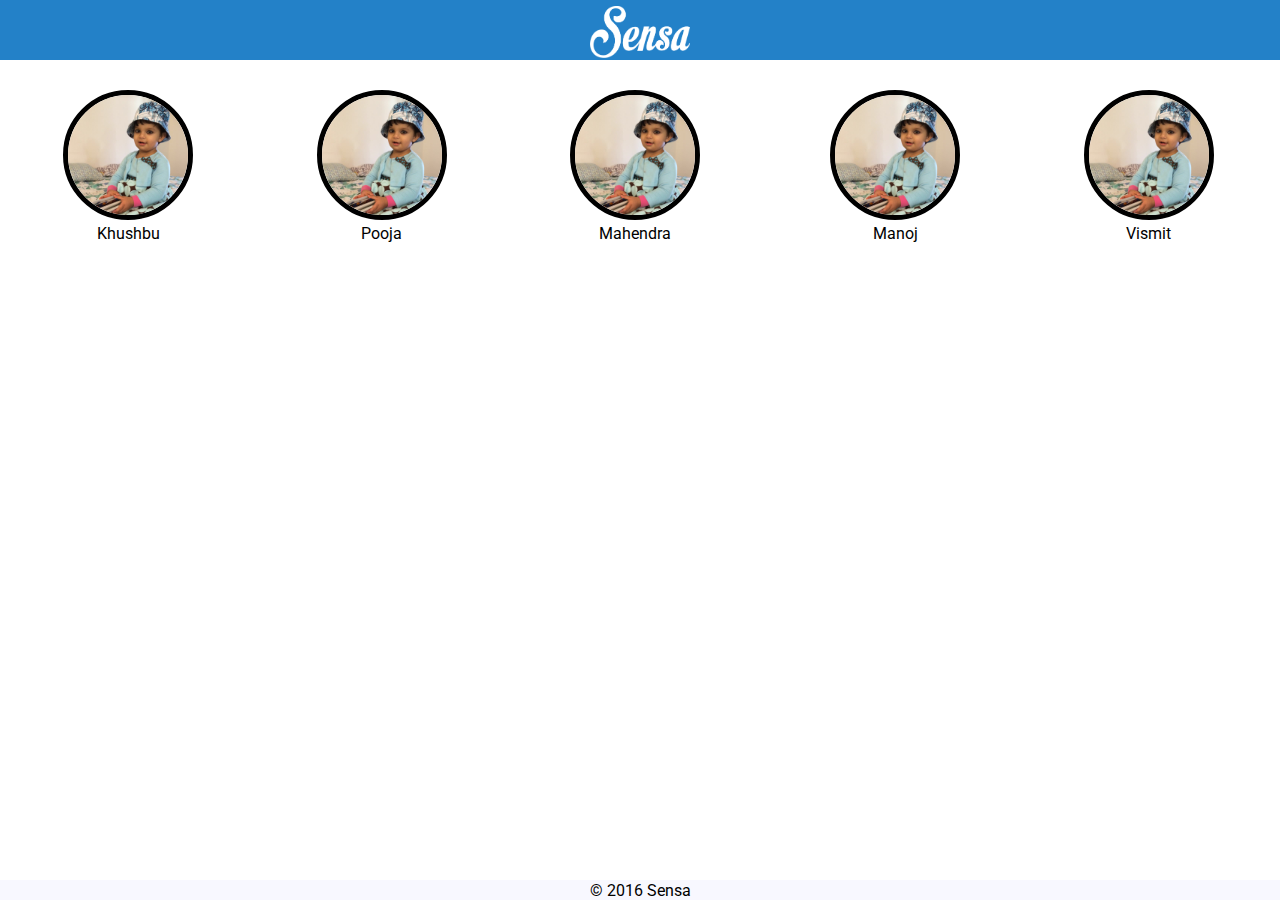
<file: aboutUs.html>
<!DOCTYPE html>
<html>
    <head>
        <title>About Us</title>
        <link rel="stylesheet" type="text/css"  href="css/main.css"/>
        <link rel="stylesheet" type="text/css"  href="css/aboutUs.css"/>
        <script src="jquery-1.12.0.js"></script>
        <script src="js/main.js"></script>
		<script src="js/settings.js"></script>
        <link rel="shortcut icon" type="image/x-icon" href="assets/fevicon.ico">
    </head>
    
    <body>
        <header class="logoCenter">
            <a href="index.html"><img src="assets/logo.png" alt="Logo"></a>            
        </header>
        <div id="prof_submenu" >
            <div id="items">
                <p>
                    <a href="askQ.html">Ask Sensa</a>
                </p>
                <p>
                    <a href="profile.html">Your Profile</a>
                </p>
                <p>
                    <a href="aboutUs.html">About Us</a>
                </p>
                <p>
                    <a href="Settings.html">Settings</a>
                </p>
                <p>
                    <a href="activity_feed.html">Your Activity</a>
                </p>
                <p>
                    <a>Log out</a>
                </p>
            </div>                
        </div>
        <section>
            <div class="" id="Kh">
                <img src="assets/Pic.jpg" alt="Khushbu" width="150">
                <p>Khushbu</p>
                </div>
            <div class="" id="Po">
                <img src="assets/Pic.jpg" alt="Pooja" width="150">
                <p>Pooja</p>
            </div>
            <div class="" id="Mm">
                <img src="assets/Pic.jpg" alt="Mahendra" width="150">
                <p>Mahendra</p>
            </div>
            <div class="" id="Ma">
                <img src="assets/Pic.jpg" alt="Manoj" width="150">
                <p>Manoj</p>
            </div>
            <div class="" id="Vi">
                <img src="assets/Pic.jpg" alt="Vismit" width="150">
                <p>Vismit</p>
            </div>
        </section>
        <footer>
            <div>
                <p>&copy; 2016 Sensa</p>
            </div>     
        </footer>    
    </body>
</html>
</file>
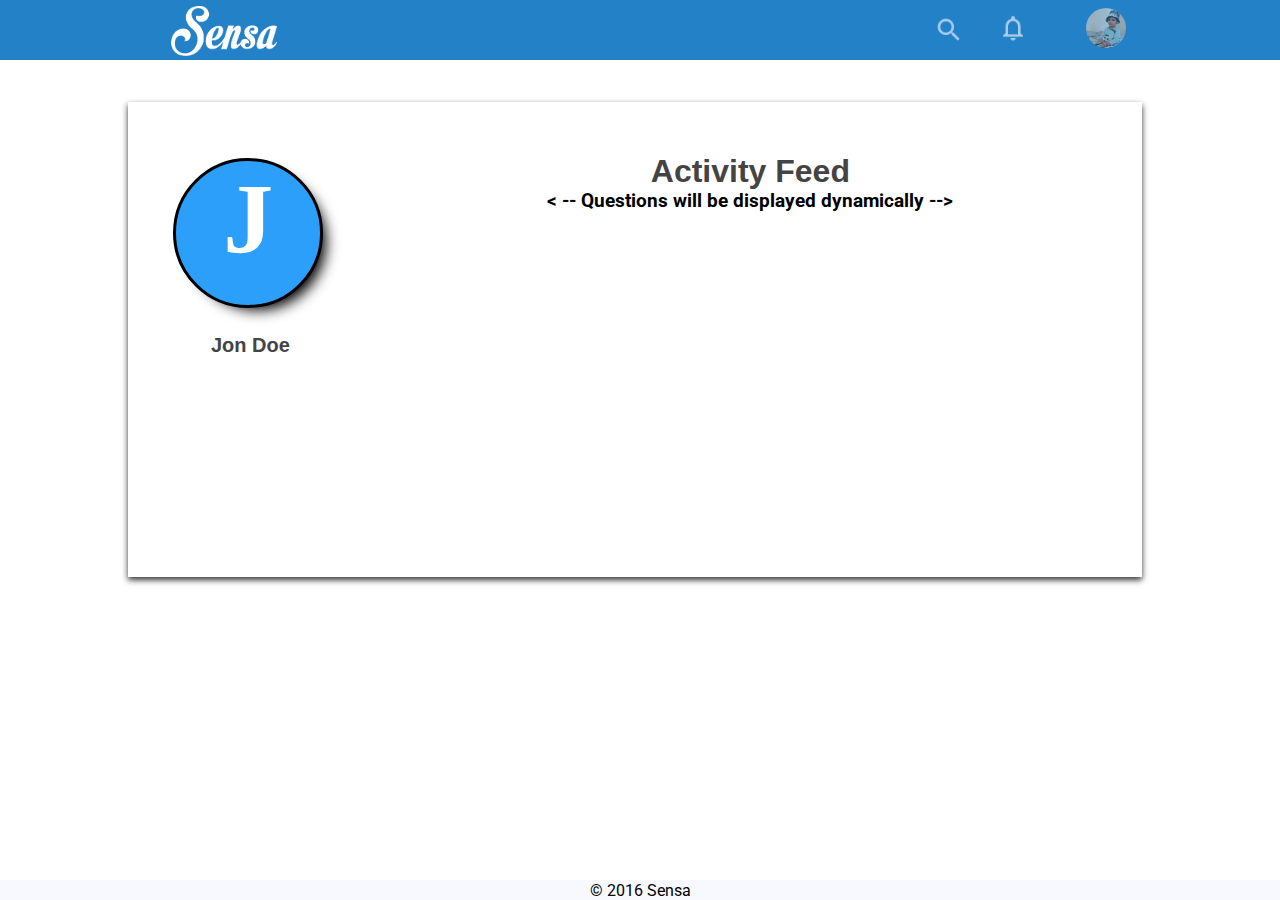
<file: activity_feed.html>
<!DOCTYPE html>
<html>
    <head>
        <title>Activity Feed</title>
        <link rel="stylesheet" type="text/css"  href="css/main.css"/>
        <link rel="stylesheet" type="text/css"  href="css/profile.css"/>
        <script src="jquery-1.12.0.js"></script>
		<script src="js/main.js"></script>
        <link rel="shortcut icon" type="image/x-icon" href="assets/fevicon.ico">
    </head>
    
    
    <body>
        <header class="headerMenu">
          <nav class="navbar">
                <ul>
                  <li id="imageElement" style="width:25%"><a href="index.html"> <img src="assets/logo.png" alt="Logo"/></a></li> 
                  
                    <li id="searchElement">  
                    <div id="wrap">
                        <form action="#" >
                            <input id="search" name="search" type="search" placeholder="Search me!">
                            <button type="submit" id="search_submit"></button>
                        
                        </form>
                    </div>
                    </li>
                 
                <li id="notifElement">
                    <a href="#"><img id="notif" src="assets/notification.png" alt="notification"></a>
                </li>
                    
                <li id="profElement">
                    <img id="prof" src="assets/Pic.jpg" alt="Profile Picture">
                </li>              
             </ul>
           </nav>
            
        </header>
        <div id="lightbox"></div>
        <div id="notif_submenu">
            <div><button type="button">Mark as read</button></div>
            <div id="notifs">
                <p>
                    Notification 1
                </p>
                <p>
                    Notification 2
                </p>
                <p>
                    Notification 3
                </p>
            </div>                
        </div>
        <div id="prof_submenu" >
            <div id="items">
                <p>
                    <a href="askQ.html">Ask Sensa</a>
                </p>
                <p>
                    <a href="profile.html">Your Profile</a>
                </p>
                <p>
                    <a href="aboutUs.html">About Us</a>
                </p>
                <p>
                    <a href="Settings.html">Settings</a>
                </p>
                <p>
                    <a href="activity_feed.html">Your Activity</a>
                </p>
                <p>
                    <a href="logIn.html">Log out</a>
                </p>
            </div>                
        </div>
		<div class="main_information">
		
		<div id="profile_card">
		<div class="activity_display_pic">
					<div class="activity_avatar avatar-a" >
					</div>
					<p id="activity_username">Jon Doe</p>
					</div>
			 <div id="activity_feed">
			 <h1 id="activity_title">Activity Feed</h1>
			 <h3 style="text-align:center;">&lt; -- Questions will be displayed dynamically --&gt;</h3>
			 </div>
        </div> 
        </div>
        <footer>
            <div>
                <p>&copy; 2016 Sensa</p>
            </div>     
        </footer>     

<script type="text/javascript">

	$(document).ready(function(){
$("#tab2").click(function(){
    $(".form").hide();
    $(".form_interest").show();
});


$("#tab1").click(function(){
    $(".form").show();
    $(".form_interest").hide();
});

$("#edit_button").click(function(){
        $('input:text').removeAttr("readonly");
       	$("#email").removeAttr("readonly");
       	$("#phone").removeAttr("readonly");
        $("#submit_button").show();
        $("#edit_button").hide();
    });
$("#interest_edit_button").click(function(){
       
        $('input:checkbox').removeAttr("disabled");
        $("#interest_edit_button").hide();
        $("#interest_submit_button").show();
    });
});


</script>


    </body>
</html>
</file>
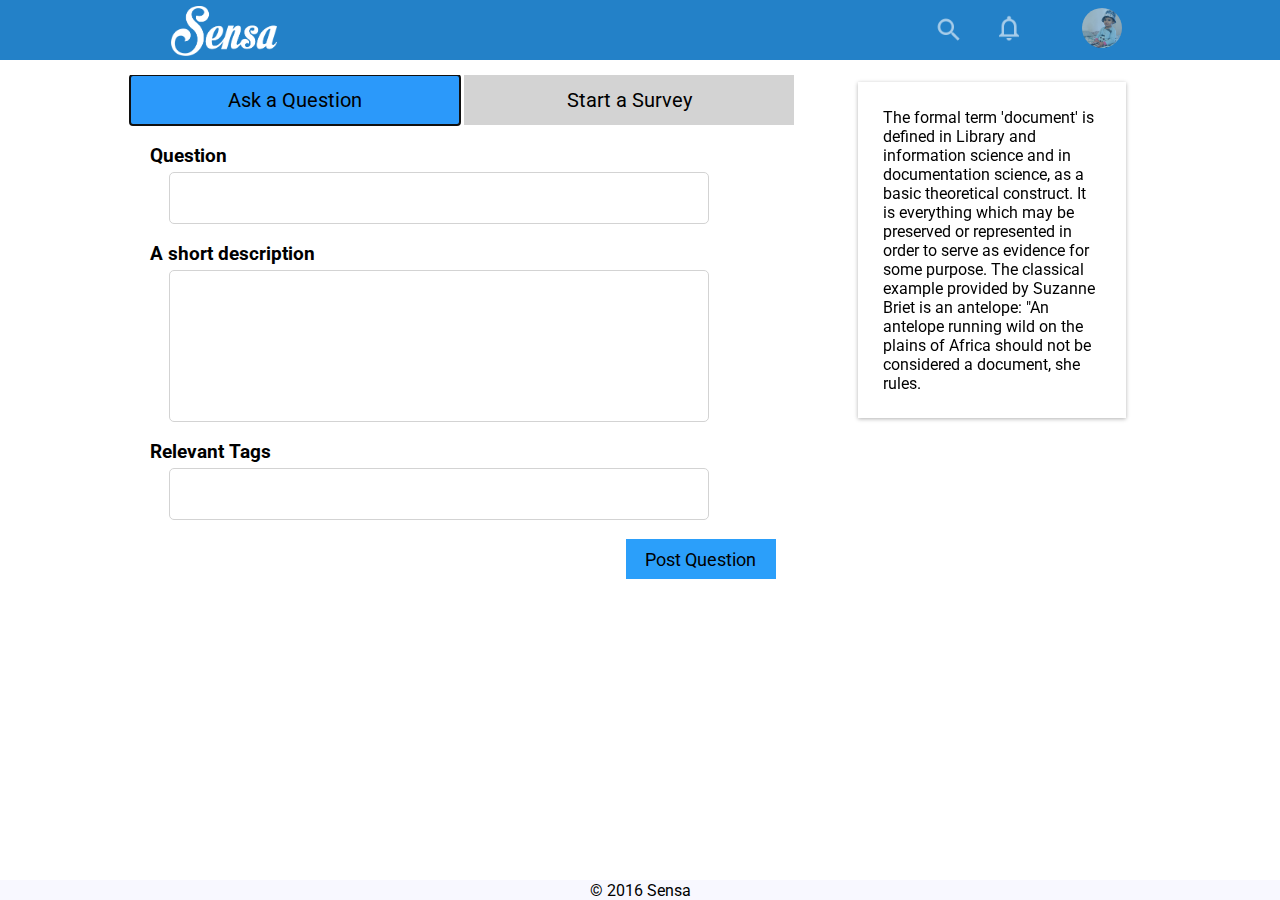
<file: askQ.html>
<!DOCTYPE html>
<html>
    <head>
        <title>Ask Question or Survey</title>
        <link rel="stylesheet" type="text/css"  href="css/main.css"/>
        <link rel="stylesheet" type="text/css"  href="css/askQ.css"/>
        <script src="jquery-1.12.0.js"></script>
        <script src="js/main.js"></script>
		<script src="js/askQ.js"></script>
        <link rel="shortcut icon" type="image/x-icon" href="assets/fevicon.ico">
        
    </head>
    
    <body>
        <header class="headerMenu">
          <nav class="navbar">
                <ul>
                  <li id="imageElement"><a href="index.html"> <img src="assets/logo.png" alt="Logo"/></a></li> 
                  
                    <li id="searchElement">  
                    <div id="wrap">
                        <form action="#" >
                            <input id="search" name="search" type="search" placeholder="Search me!">
                            <button type="submit" id="search_submit"></button>
                        
                        </form>
                    </div>
                 
                <li id="notifElement">
                    <a href="#"><img id="notif" src="assets/notification.png" alt="notification"></a>
                </li>
                    
                <li id="profElement">
                    <img id="prof" src="assets/Pic.jpg" alt="Profile Picture">
                </li>              
             </ul>
           </nav>
            
        </header>
        <div id="lightbox"></div>
        <div id="notif_submenu">
            <div><button type="button">Mark as read</button></div>
            <div id="notifs">
                <p>
                    Notification 1
                </p>
                <p>
                    Notification 2
                </p>
                <p>
                    Notification 3
                </p>
            </div>                
        </div>
        <div id="prof_submenu" >
            <div id="items">
                <p>
                    <a href="askQ.html">Ask Sensa</a>
                </p>
                <p>
                    <a href="profile.html">Your Profile</a>
                </p>
                <p>
                    <a href="aboutUs.html">About Us</a>
                </p>
                <p>
                    <a href="Settings.html">Settings</a>
                </p>
                <p>
                    <a href="activity_feed.html">Your Activity</a>
                </p>
                <p>
                    <a href="logIn.html">Log out</a>
                </p>
            </div>                
        </div>
        <section class="main_content">
        <div id="cards">
            <div id="options">
                <button type="button" name="question" value="question" autofocus>Ask a Question</button>
                <button type="button" name="survey" value="survey">Start a Survey</button>
            </div>
            <div id="question">
                <form>
                    <h3>Question</h3>
                    <div class="divBox" contenteditable="true">
                    </div>
                    <br>
                    <h3>A short description</h3>
                    <div id="titleDesc" class="divBox" contenteditable="true">
                    </div>
                    <br>
                    <h3>Relevant Tags</h3>
                    <div class="divBox" contenteditable="true">
                    </div>
                    <br>
                    <input type="submit" name="subQ" value="Post Question">
                </form>
            </div>
            <div id="survey">
                <br>
                <form>
                    <h3>What would you like to survey about?</h3>
                    <div class="divBox" contenteditable="true">
                    </div>
                    <br>
                    <h3>Relevant tags</h3>
                    <div class="divBox" contenteditable="true">
                    </div>
                    <br>
                    <h3 style="margin-left: 30%;">Set Time Frame</h3>
                    <br>
                    <div class="divBox" style="border:none; text-align: center">
                        <input type="text" name="time" >
                        <select>
                            <option value="days">Day(s) </option>
                            <option value="month">Month(s)</option>
                            <option value="indef">Timeless</option>
                        </select>
                    </div>
                    <br>
                    <input type="submit" name="subS" value="Take a Survey!">
                </form>
            </div>
        </div>    
            <aside>
				<p>The formal term 'document' is defined in Library and information science and in documentation science, as a basic theoretical construct. It is everything which may be preserved or represented in order to serve as evidence for some purpose. The classical example provided by Suzanne Briet is an antelope: "An antelope running wild on the plains of Africa should not be considered a document, she rules.
				</p>
			</aside>
        </section>
        <footer>
            <div>
                <p>&copy; 2016 Sensa</p>
            </div>     
        </footer>    
    </body>
</html>
</file>
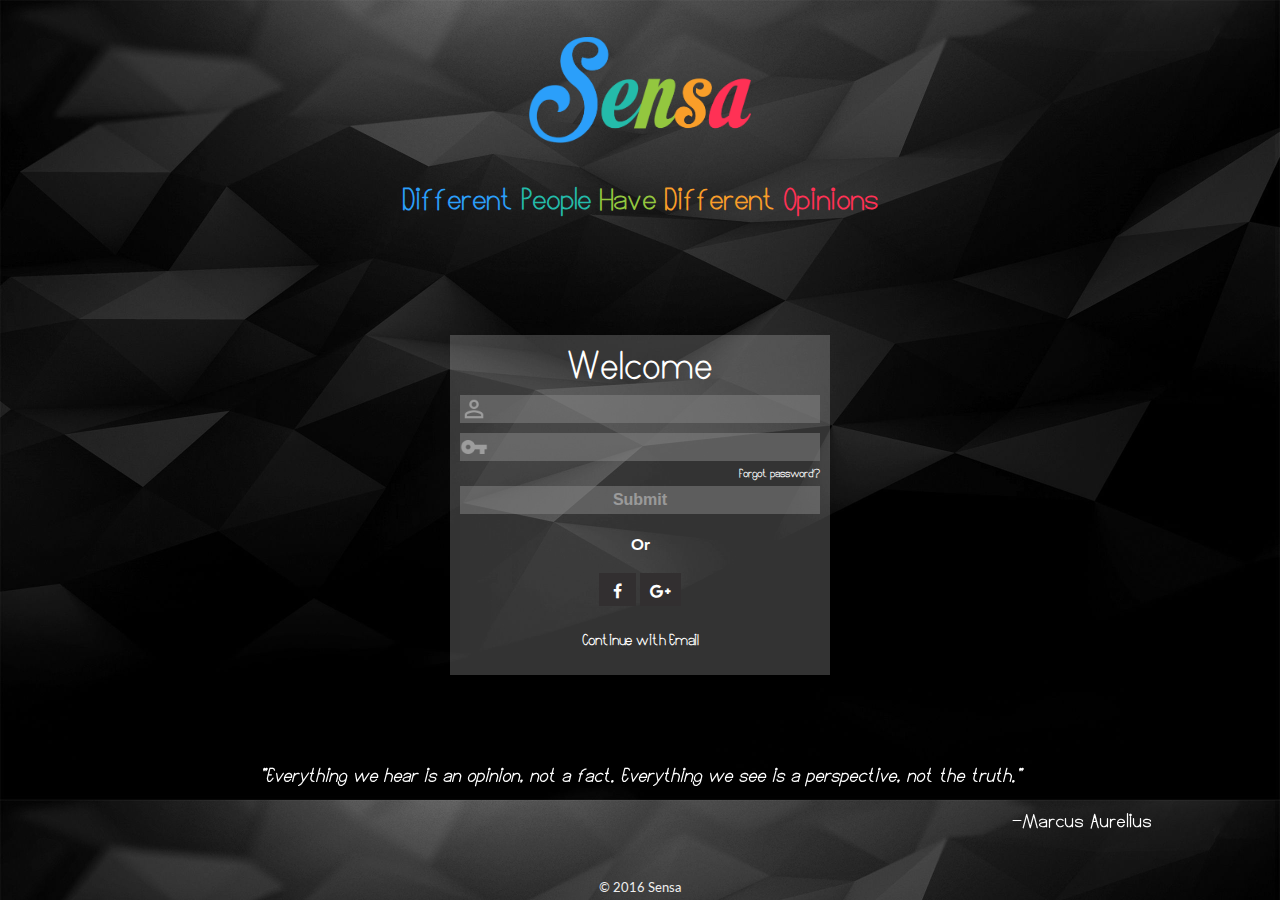
<file: logIn.html>
<!DOCTYPE HTML>
<html>
	<head>
		<meta http-equiv="Content-Type" content="text/html; charset=UTF-8">
		<title>Sensa</title>
		<link rel="stylesheet" type="text/css" href="css/logIn.css">
        <script src="jquery-1.12.0.js"></script>
        <script src="js/main.js"></script>
        <link rel="shortcut icon" type="image/x-icon" href="assets/fevicon.ico">
	</head>
	<body id="login_body">
        
        <img id="logo" src="assets/logo1.png" alt="logo of Sensa.">
        
        <p id="tagline"><a id="different1">Different</a> <a id="people">People</a> <a id="have">Have</a> <a id="different2">Different</a> <a id="opinions">Opinions</a></p>
        
        <div class="login">
            <h4>Welcome</h4>
            <form action="index.html">
                <input id="username" type="text" >
                <input id="password" type="password">
                <p id="forgot"><a>Forgot password?</a></p>
                <input id="login_button" type="submit">
            </form>
            <p id="or">  Or</p>
            <ul class="social-icons">
				<li><a href="#" class="social-icon"> <i class="fa fa-facebook"></i></a></li>
				<li><a href="#" class="social-icon"> <i class="fa fa-google-plus"></i></a></li>
								</ul><br>
            <p id="continue"><a >Continue with Email</a></p>
        
        </div>
        <div class="signup">
            <h4>Sign Up!</h4>
            <form action="#" method="post">
                <input type="text" name="fname" style="width:49%" placeholder="First Name" />
                <input type="text" name="lname" style="width:49%" placeholder="Last Name" />
                <input type="text" name="eID" placeholder="E-mail ID" />
                <input type="password" name="password" placeholder="Password" />
                <input type="password" name="rep_password" placeholder="Confirm Password" />
                <input type="date" name="dob" style="width:150px"  /><br>
                <input type="radio" name="gender" value="Male" id="male">
                <label for="male">Male</label>&nbsp;&nbsp;&nbsp;
                <input type="radio" name="gender" value="Female" id="female">
                <label for="female">Female</label>
                <input type="submit" name="submit" value="Register">
                <p id="already_user"><a>Already a user?</a></p>
            </form>
        </div>
        <div id="quotesection" >
        <p id="quote">"Everything we hear is an opinion, not a fact. Everything we see is a perspective, not the truth."</p><br>
        <p id="author">-Marcus Aurelius</p>
        </div>
        <footer>
            <div>
            <p>&copy; 2016 Sensa</p>
                </div>
        </footer>
		
        <script type="text/javascript">
            $(document).ready(function(){
                $("#continue").click(function(){
                    $(".signup").show(); 
                    $(".login").hide();});
                $("#already_user").click(function(){
                    $(".signup").hide(); 
                    $(".login").show();});
                
            });
        </script>
	</body>
</html>
</file>
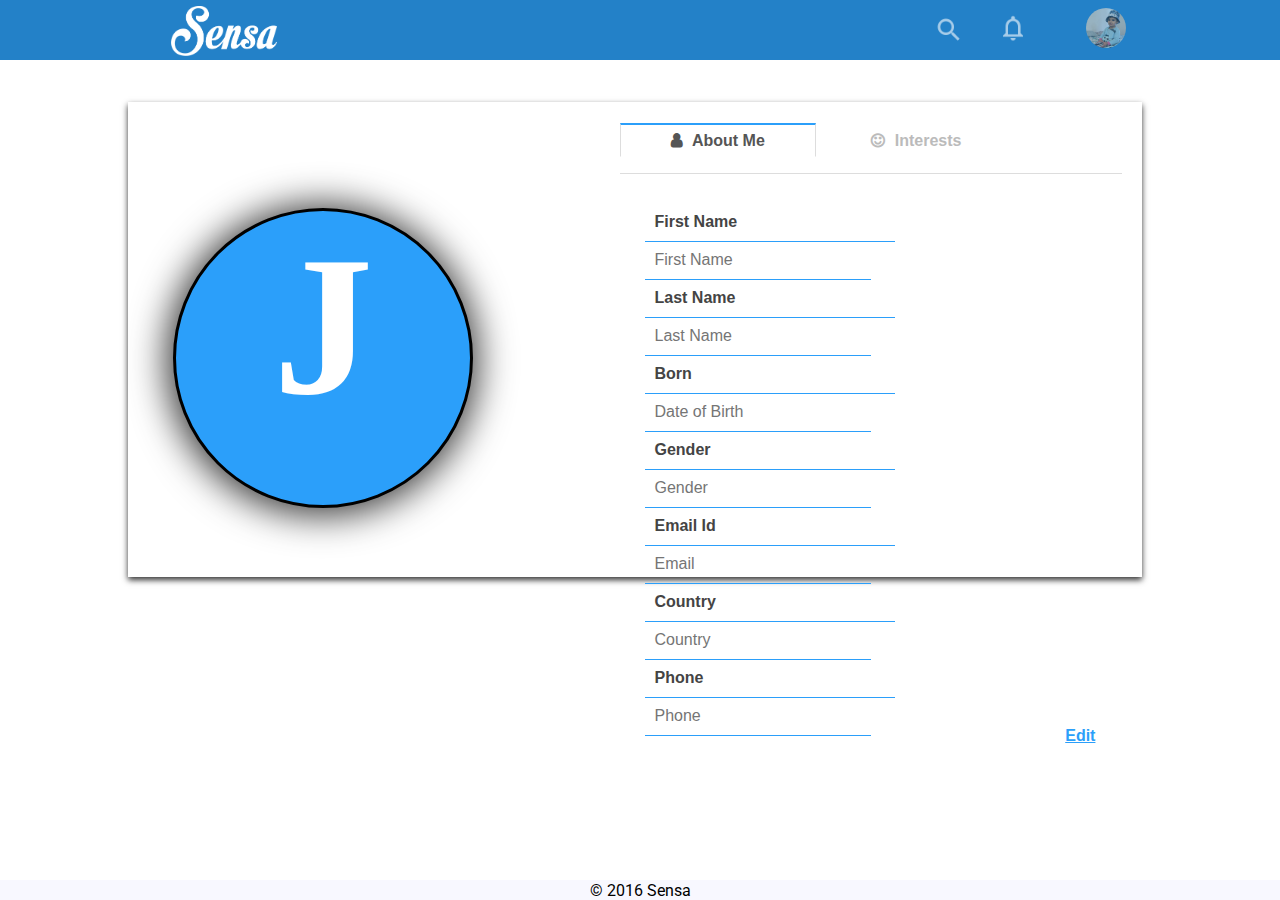
<file: profile.html>
<!DOCTYPE html>
<html>
    <head>
        <title>Profile</title>
        <link rel="stylesheet" type="text/css"  href="css/main.css"/>
        <link rel="stylesheet" type="text/css"  href="css/profile.css"/>
        <script src="jquery-1.12.0.js"></script>
		<script src="js/main.js"></script>
        <link rel="shortcut icon" type="image/x-icon" href="assets/fevicon.ico">
    </head>
    
    
    <body>
        <header class="headerMenu">
          <nav class="navbar">
                <ul>
                  <li id="imageElement" style="width:25%"><a href="index.html"> <img src="assets/logo.png" alt="Logo"/></a></li>  
                  
                    <li id="searchElement">  
                    <div id="wrap">
                        <form action="#" >
                            <input id="search" name="search" type="search" placeholder="Search me!">
                            <button type="submit" id="search_submit"></button>
                        
                        </form>
                    </div>
                    </li>
                 
                <li id="notifElement">
                    <a href="#"><img id="notif" src="assets/notification.png" alt="notification"></a>
                </li>
                    
                <li id="profElement">
                    <img id="prof" src="assets/Pic.jpg" alt="Profile Picture">
                </li>              
             </ul>
           </nav>
            
        </header>
        <div id="lightbox"></div>
        <div id="notif_submenu">
            <div><button type="button">Mark as read</button></div>
            <div id="notifs">
                <p>
                    Notification 1
                </p>
                <p>
                    Notification 2
                </p>
                <p>
                    Notification 3
                </p>
            </div>                
        </div>
        <div id="prof_submenu" >
            <div id="items">
                <p>
                    <a href="askQ.html">Ask Sensa</a>
                </p>
                <p>
                    <a href="profile.html">Your Profile</a>
                </p>
                <p>
                    <a href="aboutUs.html">About Us</a>
                </p>
                <p>
                    <a href="Settings.html">Settings</a>
                </p>
                <p>
                    <a href="activity_feed.html">Your Activity</a>
                </p>
                <p>
                    <a href="logIn.html">Log out</a>
                </p>
            </div>                
        </div>
		<div class="main_information">
		
		<div id="profile_card">
		<div id="profile_header">
		<!-- <div id="about_me" class="child_div" >
			About Me
		</div>
		<div id="interest" class="child_div">
			 Interests
		</div> -->
		 <input class="nav_header" id="tab1" type="radio" name="tabs" checked>
            <label for="tab1" class="nav_header_label"><span class="tab_name">About Me</span></label>
    
 		 <input class="nav_header" id="tab2" type="radio" name="tabs">
  			<label for="tab2" class="nav_header_label"><span class="tab_name">Interests</span></label>
		</div>
				<div class="display_pic">
					<div class="avatar avatar-a" >
					</div>
				</div>
			
				 <div id="about_me">
   <form class="form" id="form1">
				<label>First Name</label>
				<input type="text" name="fname" placeholder="First Name" id="fname" readonly="readonly" />
				<br/>
				
				<label>Last Name</label>
				
				<input type="text" name="lname" placeholder="Last Name" id="lname" readonly="readonly"/>
				
				<br/>
				<label>Born</label>
				
				<input type="text" name="born" placeholder="Date of Birth" id="born" readonly="readonly"/>
				
				
				<br/>

				<label>Gender</label>
				
				<input type="text" name="gender" placeholder="Gender" id="gender" readonly="readonly"/>
				<br/>
				
				<label>Email Id</label>
				
				<input type="email" name="email" placeholder="Email" id="email" readonly="readonly"/>
			
				<br/>

				<label>Country</label>
				
				<input type="text" name="country" placeholder="Country" id="country" readonly="readonly"/>
				<br/>
				
				<label>Phone</label>
				
				<input type="tel" name="phone" placeholder="Phone" id="phone" readonly="readonly"/>
				<br/>
				<!-- <input type="Button" name="edit" value="EDIT" id="edit_button"/> 
			 -->
			 	<input type="Button" name="edit" value="Edit" id="edit_button" class="profile_button" /> 
			 	<input name="submit" type="submit" value="Submit" id="submit_button" style="display:none" class="profile_button" /> 
				</form>
  
				<form class="form_interest" id="form2">
								
			
				<div class="half_checkbox">
				<div class="squaredTwo">
				<input type="checkbox" value="Sports" id="sports" name="sports" disabled="disabled">
				<label for="sports"></label>
				</div>
				Sports
				<br/>
				
				<div class="squaredTwo">
				<input type="checkbox" value="marketing" id="marketing" name="marketing" disabled="disabled">
				<label for="marketing"></label>
				</div>
				Marketing
				
				<br/>

				<div class="squaredTwo">
				<input type="checkbox" value="psychology" id="psychology" name="psychology" disabled="disabled" >
				<label for="psychology"></label>
				</div>
				Psycology
				<br/>
				
				
				
				<div class="squaredTwo">
				<input type="checkbox" value="education" id="education" name="education" disabled="disabled">
				<label for="education"></label>
				</div>
				Education
				<br/>

				
				<div class="squaredTwo">
				<input type="checkbox" value="travel" id="travel" name="travel" disabled="disabled">
				<label for="travel"></label>
				</div>
				Travel
				<br/>
				
				
				<div class="squaredTwo">
				<input type="checkbox" value="writing" id="writing" name="writing" disabled="disabled"/>
				<label for="writing"></label>
				</div>
				Writing
				<br/>
				</div>

				<div class="half_checkbox">
				<div class="squaredTwo">
				<input type="checkbox" value="history" id="history" name="history" disabled="disabled"/>
				<label for="history"></label>
				</div>
				History
				<br/>


				<div class="squaredTwo">
				<input type="checkbox" value="design" id="design" name="design" disabled="disabled" />
				<label for="design"></label>
				</div>
				Design
				<br/>


				<div class="squaredTwo">
				<input type="checkbox" value="cooking" id="cooking" name="cooking" disabled="disabled" />
				<label for="cooking"></label>
				</div>
				Cooking
				<br/>


				<div class="squaredTwo">
				<input type="checkbox" value="photography" id="photography" name="photography" disabled="disabled"/>
				<label for="photography"></label>
				</div>
				Photography
				<br/>


				<div class="squaredTwo">
				<input type="checkbox" value="products" id="products" name="products" disabled="disabled" />
				<label for="products"></label>
				</div>
				Products
				<br/>


				<div class="squaredTwo">
				<input type="checkbox" value="nature" id="nature" name="nature" disabled="disabled"/>
				<label for="nature"></label>
				</div>
				Nature
				<br/>

				</div>


				<input type="Button" name="edit" value="Edit" id="interest_edit_button" class="profile_button" /> 
			 	<input name="submit" type="submit" value="Submit" id="interest_submit_button" style="display:none" class="profile_button" /> 
			  <!-- <p id="edit_button">Edit</a></p> -->
				</form>


  </div>


<!-- </div> -->			
			</div>  
        	
			
        </div>    
        <footer>
            <div>
                <p>&copy; 2016 Sensa</p>
            </div>     
        </footer>     

<script type="text/javascript">

	$(document).ready(function(){
$("#tab2").click(function(){
    $(".form").hide();
    $(".form_interest").show();
});


$("#tab1").click(function(){
    $(".form").show();
    $(".form_interest").hide();
});

$("#edit_button").click(function(){
        $('input:text').removeAttr("readonly");
       	$("#email").removeAttr("readonly");
       	$("#phone").removeAttr("readonly");
        $("#submit_button").show();
        $("#edit_button").hide();
    });
$("#interest_edit_button").click(function(){
       
        $('input:checkbox').removeAttr("disabled");
        $("#interest_edit_button").hide();
        $("#interest_submit_button").show();
    });
});


</script>


    </body>
</html>
</file>
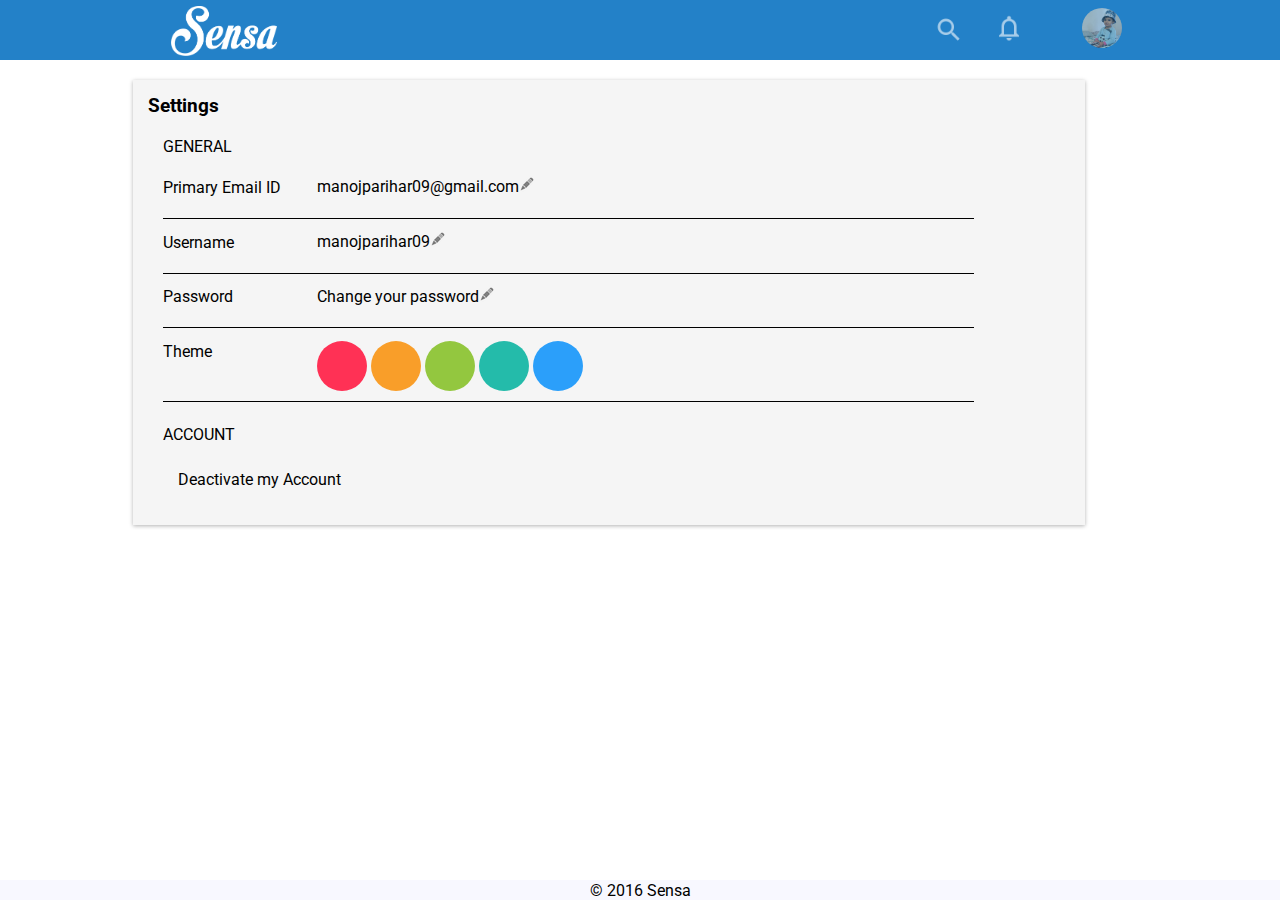
<file: Settings.html>
<!DOCTYPE html>
<html>
    <head>
        <title>Settings - Sensa</title>
        <link rel="stylesheet" type="text/css"  href="css/main.css"/>
        <link rel="stylesheet" type="text/css"  href="css/settings.css"/>
        <script src="jquery-1.12.0.js"></script>
        <script src="js/main.js"></script>
		<script src="js/settings.js"></script>
        <link rel="shortcut icon" type="image/x-icon" href="assets/fevicon.ico">
    </head>
    
    
    <body>
        <header class="headerMenu">
          <nav class="navbar">
                <ul>
                  <li id="imageElement"><img src="assets/logo.png" alt="Logo"/></li> 
                  
                    <li id="searchElement">  
                    <div id="wrap">
                        <form action="#" >
                            <input id="search" name="search" type="search" placeholder="Search me!">
                            <button type="submit" id="search_submit"></button>
                        
                        </form>
                    </div>
                 
                <li id="notifElement">
                    <a href="#"><img id="notif" src="assets/notification.png" alt="notification"></a>
                </li>
                    
                <li id="profElement">
                    <img id="prof" src="assets/Pic.jpg" alt="Profile Picture">
                </li>              
             </ul>
           </nav>
            
        </header>
        <div id="lightbox"></div>
        <div id="notif_submenu">
            <div><button type="button">Mark as read</button></div>
            <div id="notifs">
                <p>
                    Notification 1
                </p>
                <p>
                    Notification 2
                </p>
                <p>
                    Notification 3
                </p>
            </div>                
        </div>
        <div id="prof_submenu" >
            <div id="items">
                <p>
                    <a href="askQ.html">Ask Sensa</a>
                </p>
                <p>
                    <a href="profile.html">Your Profile</a>
                </p>
                <p>
                    <a href="aboutUs.html">About Us</a>
                </p>
                <p>
                    <a href="Settings.html">Settings</a>
                </p>
                <p>
                    <a href="activity_feed.html">Your Activity</a>
                </p>
                <p>
                    <a href="logIn.html">Log out</a>
                </p>
            </div>                
        </div>
		<section class="main_content">
			<div id="settings_menu">
                <h3>Settings</h3>
                <ul>
                    <li>GENERAL<br>
                        <div id="general_tab">
                            <div class="tab">
                                <span class="tabhead">Primary Email ID</span>
                                <span id="eContent"><span id="dynamic_email">manojparihar09@gmail.com</span><img src="assets/edit.png" alt="Edit"></span>
                                <span id="editMail">
                                    <input type="email" size="30"  name="eID">
                                </span>
                            </div>
                            <div class="tab">
                                <span class="tabhead">Username</span>
                                <span id="userContent"><span id="dynamic_user">manojparihar09</span><img src="assets/edit.png" alt="Edit"></span>
                                <span id="editUser">
                                    <input type="text" size="30"  name="eU">
                                </span>
                            </div>
                            <div class="tab">
                                <span class="tabhead">Password</span>
                                <span id="passwordContent">Change your password<img src="assets/edit.png" alt="Edit"></span>
                                <div id="editPassword">
                                    <input type="password" size="30" placeholder="Enter password" name="eP">
                                    <br>
                                    <input type="password" size="30" placeholder="Confirm password"  name="eP2">
                                </div>
                            </div>
                            <div class="tab">
                                <span class="tabhead">Theme</span>
                                <span id="themeContent">
                                    <span id="c_ff3155"></span>
                                    <span id="c_f99e29"></span>
                                    <span id="c_93c73f"></span>
                                    <span id="c_24bbaa"></span>
                                    <span id="c_2b9ffa"></span>
                            </span>
                            </div>
                        </div>
                    </li>
                    <li>ACCOUNT 
                        <ul>
                            <li>Deactivate my Account</li>
                        </ul>
                    </li>
                </ul>
            </div>
            <div id="settings">
                
            </div>
        </section>    
        <footer>
            <div>
                <p>&copy; 2016 Sensa</p>
            </div>     
        </footer>     
    </body>
</html>
</file>
<file: css/main.css>
@import url(https://fonts.googleapis.com/css?family=Roboto);
@import url(http://fonts.googleapis.com/css?family=Lato:100,300,400,700);
*	{
	margin: 0;
	padding: 0;
}
html   {
    height: 100%;
}
body    {
    font-family: 'Roboto', helvetica, arial, sans-serif;
    width: 100%;
    min-height: 100%;
    margin:0;
    position: absolute;
}
#lightbox {
    display: none;
    position:fixed; /* keeps the lightbox window in the current viewport */
    top:0; 
    left:0; 
    width:100%; 
    height:100%; 
    background-color: rgba(0, 0, 0, 0.8);
    z-index: 1;
}
.headerMenu	{
	background-color: #2381C8;
    position: fixed;
    left: 0;
    top: 0;
	height: 60px;
	border-bottom: 0;
	width: 100%;
    z-index: 2;
}
.navbar {
    width: inherit;
    height: inherit;
}
nav > ul {
	padding: 0;
    list-style: none;
    vertical-align: middle;
    width: 100%;
    height: 100%;
}
nav > ul > li {
    display: inline-block;
    text-align: center;
    vertical-align: middle;
}
#imageElement {
    margin-top: 6px;
    padding-left: 10%;
    width: 15%;
}
nav ul li img
{
    height: 50px; 
}

#searchElement
{
	width: 50%; 
}
#notifElement {
    width: 7%;
    
}
#profElement {
    width: 7%;
    opacity: .6;
}
#notifElement:hover, #profElement:hover {
   opacity: .9;
}
#wrap {
    position: relative;
    height: 30px;
    float: right;
    width: 100%;
}
#notif_submenu {
    display: none;
    position:absolute;
    width: 30%;
    z-index: 2;
    height: 300px;
    margin-left: 64%;
    margin-top: 70px;
    background-color: beige;
    box-shadow:0 1px 4px rgba(0, 0, 0, 0.3), 0 0 40px rgba(0, 0, 0, 0) inset;
    
}
#notif_submenu:after {
    z-index: 3;
    bottom: 100%;
    left: 50%;
    border: solid transparent;
    content: "";
    height: 0;
    width: 0;
    position: absolute;
    border-bottom-color: beige;
    border-width: 19px;
    margin-left: -19px;
}
#notif_submenu button {
    width: 100%;
    background-color: lightgray;
    border:none;
    height: 50px;
    font-family: Roboto;
    font-size: 15px;
    color: white;
}
#notifs {
    overflow-y: auto;
    height: 250px;
}
#notifs p {
    padding-top: 20px;
    width: 90%;
    margin: 0 5% 0 5%;
    min-height: 60px;
    border-top: 1px solid black;
}
#notifs p:first-child {
    border: none;
}
#notif_submenu button:hover {
    background-color: darkgray;
}
#prof_submenu {
    display: none;
    position:absolute;
    width: 20%;
    z-index: 2;
    height: 270px;
    margin-left: 72%;
    margin-top: 70px;
    background-color: beige;
    box-shadow:0 1px 4px rgba(0, 0, 0, 0.3), 0 0 40px rgba(0, 0, 0, 0) inset;
    
}
#prof_submenu:after {
    z-index: 3;
    bottom: 100%;
    left: 73%;
    border: solid transparent;
    content: "";
    height: 0;
    width: 0;
    position: absolute;
    border-bottom-color: beige;
    border-width: 19px;
    margin-left: -19px;
}
#items p a {
    color:black;
    text-decoration: none;
}
#items p a:hover {
    color: #2381C8;

}
#items p {
    padding-top: 5px;
    width: 90%;
    text-align: center;
    line-height: 40px;
    margin: 0 5% 0 5%;
    /*min-height: 60px;*/
    border-top: 1px solid black;
}
#items p:first-child {
    border: none;
}
#items p:last-child {
    line-height: 20px;
    font-size: 13px;
    text-align: right;
    
}
input[id="search"] {
    height: 30px;
    font-size: 25px;
    display: inline-block;
    font-family: "Lato";
    font-weight: 300;
    border: none;
    color:white;
    outline: none;
    padding: 3px;
    padding-right: 60px;
    width: 0px;
    position: absolute;
    top: 0;
    right: 0;
    background: none;
    z-index: 2;
    transition: width .4s cubic-bezier(0.000, 0.795, 0.000, 1.000);
    cursor: pointer;
}

input[id="search"]:focus:hover {
    border-bottom: 1px solid white;
    opacity: .9;
}
input[id="search"]:focus {
    width: 100%;
    z-index: 1;
    border-bottom: 1px solid white;
    cursor: text;
}
button[id="search_submit"] {
  height: 30px;
  width: 30px;
  display: inline-block;
  color:red;
  float: right;
  background: url(../assets/search.png) center center no-repeat;
    background-size: cover;
  text-indent: -10000px;
  border: none;
  position: absolute;
  top: 0;
  right: 0;
  z-index: 2;
  opacity: 0.6;
  cursor: pointer;
  transition: opacity .4s ease;
}
button[id="search_submit"]:hover {
  opacity: 0.9;
}
#notif {
    height: 30px;
    width: 30px;
    opacity: .6;
}
#notif:hover {
    opacity: .9;
}
#prof   {
    height: 40px;
    width: 40px;
    border-radius: 50%;
}
.main_content	{
    overflow: hidden;
	clear: both;
	height: inherit;
	margin-left: 10%;
    margin-right: 10%;
    width: 80%;
	margin-top: 75px;
    margin-bottom: 15px;
}
#cards	
{
    float:left;
    width:65%;
    margin-left: 2px;
}
.card	{
	padding: 5%;
	margin-top: 10px;
	margin-bottom: 20px;
	background-color: white;
	box-shadow:0 1px 4px rgba(0, 0, 0, 0.3), 0 0 40px rgba(0, 0, 0, 0) inset;
}
aside{
    max-height: 400px;
    overflow-y:auto;
    margin-left: 5px;
    float:right;
    width:17%;
    right: 12%;
	position: fixed;
	
	margin-top: 7px;
	padding: 2%;
	background-color: white;
	box-shadow:0 1px 4px rgba(0, 0, 0, 0.3), 0 0 40px rgba(0, 0, 0, 0) inset;
}
footer
{
	/*border-top: 2px solid #ff3155;*/
	width: 100%;
	text-align: center;
	position: absolute;
	bottom: 0;
	color: black;
	background-color: ghostwhite;	
}
footer div {
    margin-top: 1px;
}
</file>
<file: css/aboutUs.css>
html, body  {
    height: 100%;
}
section {
    margin-top: 60px;
}
.logoCenter {
    background-color: #2381C8;
    position: fixed;
    left: 0;
    top: 0;
	height: 60px;
	border-bottom: 0;
	width: 100%;
}
.logoCenter a img {
    height: 52px;
    margin-top: 6px;
    position: fixed;
    left: 50%;
    margin-left: -50px;
    width: 100px;
}
.polaroid img {
    border: 10px solid white;
    border-bottom: 45px solid #fff;
    -webkit-box-shadow: 3px 3px 3px #777;
       -moz-box-shadow: 3px 3px 3px #777;
            box-shadow: 3px 3px 3px #777;
}
.polaroid p {
    position: absolute;
    text-align: center;
    width: 100%;
    bottom: 15px;
    font:Verdana;
    font-size: 18px;
    color: darkgrey;
}
#Po, #Kh, #Ma, #Mm, #Vi {
    display: inline-block;
    text-align: center;
    height: inherit;
    padding-top: 15px;
}

#Po  {
    width: 19%;
}
div img {
    height: 120px;
    width: 120px;
    border-radius: 50%;
    border: 5px solid black;
    
}
#Kh {
    width: 20%;
}
#Mm {
    width: 20%;
}
#Ma {
    width: 20%;
}
#Vi {
    width: 19%;
}
#Po, #Kh    {
    margin-bottom: 15px;
}
#Vi, #Ma, #Mm   {
    margin-top: 15px;
}
</file>
<file: css/askQ.css>
#options button {
    background-color: lightgray;
    font: 20px Roboto;
    width: 49.6%;
    margin: 0;
    border: none;
    height: 50px;
}
#options button:focus {
    background-color: #2B99FA;
}

h3  {
    padding-bottom: 5px;
}
.divBox {
    min-height: 50px;
    width: 86%;
    margin-left: 3%;
    font-size: 15px;
    line-height: 20px;
    border: 1px solid lightgray;
    background-color: white;
    border-radius: 5px;
    
}
#question {
    padding: 20px;
}
#titleDesc  {
    min-height: 150px;
}
#question input[type=submit], #survey input[type=submit]  {
    height: 40px;
    width: 150px;
    float: right;
    border: none;
    background-color: #2B9FFA;
    font-family: Roboto;
    font-size: 18px;
    
}
#question input[type=submit]:hover, #survey input[type=submit]:hover {
    background-color: #2381C8;
}
#survey {
    display: none;
}
#survey input[name='time'], #survey select {
    border-radius: 5px;
    font-size: 20px;
    line-height: 30px;
    height: 35px;
    border: 1px solid gray;
}
#survey input[name='time'] {
    width: 50px;
    margin-right: 30px;
}
#survey select {
    width: 100px;
}
</file>
<file: css/settings.css>
*	{
	margin: 0;
	padding: 0;
}

.main_content   {
    min-height: 90%;
    
}
#settings_menu  {
    width: 90%;;
    min-height: inherit;
    background-color: whitesmoke;
    -webkit-box-shadow:0 1px 4px rgba(0, 0, 0, 0.3), 0 0 40px rgba(0, 0, 0, 0) inset;
       -moz-box-shadow:0 1px 4px rgba(0, 0, 0, 0.3), 0 0 40px rgba(0, 0, 0, 0) inset;
            box-shadow:0 1px 4px rgba(0, 0, 0, 0.3), 0 0 40px rgba(0, 0, 0, 0) inset;
    float: left;
    margin: 5px;
    padding: 15px;
}

#settings_menu h3   {
    padding-bottom: 5px;
}

#settings_menu ul  {
    list-style-type: none;
    vertical-align: middle;
}
#settings_menu ul li    {
    display: block;
    margin-left: 10px;
    line-height: 40px;
    font-size: 16px;    
    padding: 5px;
}
#settings_menu ul li a  {
    line-height: 35px;
    color: inherit;
    font-size: 16px;
    text-decoration: underline;
}
#settings_menu ul li a:hover  {
    color: darkslateblue;
} 

#general_tab, #general_content   {
    display: inline-block;
}
#general_content    {
    width: 50%;
}
#editMail, #editUser, #editPassword   {
    display: none;
    vertical-align: middle;
}
input   {
    height: 30px;
}
input[placeholder]   {
    line-height: 18px;
}
#themeContent span  {
    display: inline-block;
    vertical-align: text-top;
}
#general_tab    {
    width: 90%;
}
.tab    {
    margin-bottom: 3px;
    padding-bottom: 10px;
    border-bottom: 1px solid black;
}
.tabhead    {
    min-width: 150px;
    display: inline-block;
    vertical-align: middle;
}
#c_ff3155    {
    display: inline-block;
    width: 50px;
      height: 50px;
      -webkit-border-radius: 25px;
      -moz-border-radius: 25px;
      border-radius: 25px;
      background: #ff3155;
}
#c_f99e29    {
    display: inline-block;
    width: 50px;
    height: 50px;
    -webkit-border-radius: 25px;
    -moz-border-radius: 25px;
    border-radius: 25px;
    background: #F99E29;
}
#c_93c73f    {
    display: inline-block;
    width: 50px;
    height: 50px;
    -webkit-border-radius: 25px;
    -moz-border-radius: 25px;
    border-radius: 25px;
    background: #93C73F;
}
#c_24bbaa    {
    display: inline-block;
    width: 50px;
    height: 50px;
    -webkit-border-radius: 25px;
    -moz-border-radius: 25px;
    border-radius: 25px;
    background: #24BBAA;
}
#c_2b9ffa    {
    display: inline-block;
    width: 50px;
    height: 50px;
    -webkit-border-radius: 25px;
    -moz-border-radius: 25px;
    border-radius: 25px;
    background: #2B9FFA;
}
</file>
<file: css/profile.css>
@import url(http://fonts.googleapis.com/css?family=Lato:300,400,700);
@import url('http://fonts.googleapis.com/css?family=Open+Sans:400,600,700');
@import url('http://netdna.bootstrapcdn.com/font-awesome/4.1.0/css/font-awesome.css');
@font-face {
	font-family: 'codropsicons';
	src:url('../fonts/codropsicons/codropsicons.eot');
	src:url('../fonts/codropsicons/codropsicons.eot?#iefix') format('embedded-opentype'),
		url('../fonts/codropsicons/codropsicons.woff') format('woff'),
		url('../fonts/codropsicons/codropsicons.ttf') format('truetype'),
		url('../fonts/codropsicons/codropsicons.svg#codropsicons') format('svg');
	font-weight: normal;
	font-style: normal;
}
.profile_picture{
  
  width: 150px;
  height: 150px;
  background-image: url("background.jpg");
  background-repeat: no-repeat;
  background-position: center center;
  background-size: cover;
  border-radius: 50%;
}

#profile_card
{

    
   
    width:99%;
   height: 95%;
    background-color: white;
    padding-left: 1%;
    padding-top: 2%;
    left:10%;
	margin-bottom: 5px;
	margin-right: 5px;
-webkit-box-shadow:0 3px 6px rgba(0, 0, 0, 0.8), 0 0 45px rgba(0, 0, 0, 0) inset;
       -moz-box-shadow:0 3px 6px rgba(0, 0, 0, 0.8), 0 0 45px rgba(0, 0, 0, 0) inset;
            box-shadow:0 3px 6px rgba(0, 0, 0, 0.8), 0 0 45px rgba(0, 0, 0, 0) inset;
            
	
	

}
.display_pic
{

	padding: 3.5%;
	float: left;
	margin-bottom: 10px;
	
	width: 40%;

}
.activity_display_pic
{
	padding: 3.5%;
	float: left;
	margin-bottom: 10px;
	
	width: 20%;
}
.avatar{

    width: 300px;
    height: 300px;
    display: block;
    background-color: #2B9FFA;
    color: white;
    font-weight: 800;
    font-size: 200px;
    font-family: Verdana;
    text-align: center;
    vertical-align: middle;
    -moz-border-radius: 50%;
	-webkit-border-radius: 50%;
	border-radius: 50%;
	border:solid black;

	/*-webkit-box-shadow:0 3px 6px rgba(0, 0, 0, 1), 0 0 45px rgba(0, 0, 0, 1) inset;
       -moz-box-shadow:0 3px 6px rgba(0, 0, 0, 1), 0 0 45px rgba(0, 0, 0, 1) inset;
            box-shadow:0 3px 6px rgba(0, 0, 0, 1), 0 0 45px rgba(0, 0, 0, 1) inset;*/
            -webkit-box-shadow: -1px 2px 37px 5px rgba(0,0,0,0.80);
-moz-box-shadow: -1px 2px 37px 5px rgba(0,0,0,0.80);
box-shadow: -1px 2px 37px 5px rgba(0,0,0,0.80);

}
.activity_avatar
{
	 width: 150px;
    height: 150px;
    display: block;
    background-color: #2B9FFA;
    color: white;
    font-weight: 800;
    font-size: 100px;
    font-family: Verdana;
    text-align: center;
    vertical-align: middle;
    -moz-border-radius: 50%;
	-webkit-border-radius: 50%;
	border-radius: 50%;
	border:solid black;

	/*-webkit-box-shadow:0 3px 6px rgba(0, 0, 0, 1), 0 0 45px rgba(0, 0, 0, 1) inset;
       -moz-box-shadow:0 3px 6px rgba(0, 0, 0, 1), 0 0 45px rgba(0, 0, 0, 1) inset;
            box-shadow:0 3px 6px rgba(0, 0, 0, 1), 0 0 45px rgba(0, 0, 0, 1) inset;*/
            -webkit-box-shadow: 10px 9px 14px -7px rgba(0,0,0,1);
-moz-box-shadow: 10px 9px 14px -7px rgba(0,0,0,1);
box-shadow: 10px 9px 14px -7px rgba(0,0,0,1);
}
.avatar-a:after {
    content: "J";
}

.column {
	float: left;
	width: 50%;
	padding: 0 2em;
	min-height: 300px;
	position: relative;
}

.column:nth-child(2) {
	box-shadow: -1px 0 0 rgba(0,0,0,0.1);
}

.column p {
	font-weight: 300;
	font-size: 2em;
	padding: 0;
	margin: 0;
	text-align: right;
	line-height: 1.5;
}

.column a {
	border: 3px solid #b4c7da;
	padding: 0 15px;
	display: inline-block;
	margin: 20px 0;
}

.column a:hover {
	border-color: #fff;
}


@media screen and (max-width: 46.0625em) {
	.column {
		width: 100%;
		min-width: auto;
		min-height: auto;
		padding: 1em; 
	}

	.column p {
		text-align: left;
		font-size: 1.5em;
	}

	.column:nth-child(2) {
		box-shadow: 0 -1px 0 rgba(0,0,0,0.1);
	}
}

@media screen and (max-width: 25em) {

	.codrops-icon span {
		display: none;
	}

}

#profile_header
{
	/*margin-left: 1%;*/
	width: 40%;
	height: 50px;
	margin-left: 48%;
	/*-webkit-box-shadow:0 3px 6px rgba(0, 0, 0, 0.8), 0 0 45px rgba(0, 0, 0, 0) inset;
    -moz-box-shadow:0 3px 6px rgba(0, 0, 0, 0.8), 0 0 45px rgba(0, 0, 0, 0) inset;
     box-shadow:0 3px 6px rgba(0, 0, 0, 0.8), 0 0 45px rgba(0, 0, 0, 0) inset;

*/
}


.personal_info
{
	float: left;
	width: 50%;
	margin-left: 8%;
	padding-top: 3%;

	height: 75%;
	background-color: beige;
	-webkit-box-shadow: inset 0px 1px 1px white, 0px 1px 3px rgba(0,0,0,0.5);
	-moz-box-shadow: inset 0px 1px 1px white, 0px 1px 3px rgba(0,0,0,0.5);
	box-shadow: inset 0px 1px 1px white, 0px 1px 3px rgba(0,0,0,0.5);

	
}
.info_table 
{
padding-left: 6%;
}
.info_table tr td
{

	font-family: sans-serif;
	color: #424242;
	font-size: 16px;
	
}
.main_information
{
	height: 500px;
	width: 80%;
	margin-top:8%;
	margin-left: 10%;
	

}

.form
{
	
  
  	 top:35%;
   	left:50.7%;

   /*display: inline-block;*/
  
  padding-left: 5%;
   width:500px;
   /*background-color: red;*/
}
.form_interest
{
	
  
  	 top:30%;
   	left:50%;

   /*display: inline-block;*/
  
  display: none;
   width:500px;
   /*background-color: blue;*/
}
.form label
{

    font-family: sans-serif;
	font-weight: bold;
	color: #444;
	font-size: 16px;
	display: inline-block;
	float: left;
	clear: left;
	width: 250px;
	text-align: left;
	padding: 2%;
	border-bottom: 1px solid #2B9FFA;
	/*vertical-align: middle;*/

}


.form input
{
	padding-left: 3%;
	background-color: transparent;
    border: 0px solid;
    /*height: 19px;*/
    font-size: 16px;
    /*margin-left: 1%;*/
    padding: 2%;
    color: #CCC;
   	display: inline-block;
   	float: left;
   	border-bottom: 1px solid #2B9FFA;

}



.form input:focus
{
	outline: none;
}


#edit_button,#interest_edit_button,#submit_button,#interest_submit_button
{
	
	margin-top: 20px;
	margin-right: 15px;
	float: right;
	font-family: sans-serif;
	font-weight: bold;
	color: #2B9FFA;
	font-size: 16px;
	text-decoration: underline;
	border-bottom: none;

}
#edit_button:hover,#interest_edit_button:hover,#submit_button:hover,#interest_submit_button:hover
{
	cursor: pointer;
}
#interest_edit_button:focus, #interest_submit_button:focus
{
	outline: none;
}

.person_interest
{
	position:fixed;
  
  	 top:35%;
   	left:50.7%;

   /*display: inline-block;*/
  
  	display: none;
   width:500px;
   /*background-color: #2B9FFA;*/
	font-family: sans-serif;
	font-weight: bold;
	color: #000;
	font-size: 16px;
	height:50%;


}

.squaredTwo {
	width: 28px;
	height: 28px;
	background: #fcfff4;
	margin-right: 12px;
	padding: 6%;
	background: -webkit-linear-gradient(top, #fcfff4 0%, #dfe5d7 40%, #b3bead 100%);
	background: -moz-linear-gradient(top, #fcfff4 0%, #dfe5d7 40%, #b3bead 100%);
	background: -o-linear-gradient(top, #fcfff4 0%, #dfe5d7 40%, #b3bead 100%);
	background: -ms-linear-gradient(top, #fcfff4 0%, #dfe5d7 40%, #b3bead 100%);
	/*background: linear-gradient(top, #fcfff4 0%, #dfe5d7 40%, #b3bead 100%);*/
	margin-top: 15px ;

	-webkit-box-shadow: inset 0px 1px 1px white, 0px 1px 3px rgba(0,0,0,0.5);
	-moz-box-shadow: inset 0px 1px 1px white, 0px 1px 3px rgba(0,0,0,0.5);
	box-shadow: inset 0px 1px 1px white, 0px 1px 3px rgba(0,0,0,0.5);
	position: relative;
	display: inline-block;
	/*margin-top: 5px;*/
	/*float: left;*/

}

.squaredTwo label {
	cursor: pointer;
	position: absolute;
	width: 20px;
	height: 20px;
	left: 4px;
	top: 4px;

	-webkit-box-shadow: inset 0px 1px 1px rgba(0,0,0,0.5), 0px 1px 0px rgba(255,255,255,1);
	-moz-box-shadow: inset 0px 1px 1px rgba(0,0,0,0.5), 0px 1px 0px rgba(255,255,255,1);
	box-shadow: inset 0px 1px 1px rgba(0,0,0,0.5), 0px 1px 0px rgba(255,255,255,1);

	background: -webkit-linear-gradient(top, #222 0%, #45484d 100%);
	background: -moz-linear-gradient(top, #222 0%, #45484d 100%);
	background: -o-linear-gradient(top, #222 0%, #45484d 100%);
	background: -ms-linear-gradient(top, #222 0%, #45484d 100%);
	/*background: linear-gradient(top, #222 0%, #45484d 100%);*/
	
}

.squaredTwo label:after {
	-ms-filter: "progid:DXImageTransform.Microsoft.Alpha(Opacity=0)";
	filter: alpha(opacity=0);
	opacity: 0;
	content: '';
	position: absolute;
	width: 13px;
	height: 8px;
	background: transparent;
	top: 4px;
	left: 4px;
	border: 3px solid #fcfff4;
	border-top: none;
	border-right: none;

	-webkit-transform: rotate(-45deg);
	-moz-transform: rotate(-45deg);
	-o-transform: rotate(-45deg);
	-ms-transform: rotate(-45deg);
	transform: rotate(-45deg);
}

.squaredTwo label:hover::after {
	-ms-filter: "progid:DXImageTransform.Microsoft.Alpha(Opacity=30)";
	filter: alpha(opacity=30);
	opacity: 0.3;
}

.squaredTwo input[type=checkbox]:checked + label:after {
	-ms-filter: "progid:DXImageTransform.Microsoft.Alpha(Opacity=100)";
	filter: alpha(opacity=100);
	opacity: 1;
}
	.half_checkbox
	{
		float:left;
		/*background-color: red;*/
		width:47%;
		/*text-align: center;*/
		vertical-align: middle;
		padding-left: 5%;
		/*margin-top: 10px;*/
		margin-left: 2%;
		font-size: 16px;
		font-family: sans-serif;
		color: #444;
		font-weight: bold;
		/*text-align: center;*/
		

	}
/*Extraa css*/
.profile_button
{
	border: none;
	background: transparent;
}

*, *:before, *:after {
  margin: 0;
  padding: 0;
  box-sizing: border-box;
}





main {
  min-width: 320px;
  max-width: 800px;
  padding: 50px;
  margin: 0 auto;
  background: #fff;
}
.tab_name
{
	font-size: 16px;
	font-family: sans-serif;
	font-weight: bold;
}
#about_me
{
	float: left;
	width: 50%;
	margin-left: 8%;
	padding-top: 3%;
	height: 75%;
	border-top: 1px solid #ddd;
	
}


.nav_header {
  display: none;
}

.nav_header_label{
  display: inline-block;
  margin: 0 0 -1px;
  padding: 6px 50px;
  font-weight: 600;
  text-align: center;
  color: #bbb;
  border: 1px solid transparent;
}

.nav_header_label:before {
  font-family: fontawesome;
  font-weight: bold;
  font-size: 16px;
  margin-right: 10px;
}

.nav_header_label[for*='1']:before { content: '\f007'; }
.nav_header_label[for*='2']:before { content: '\f118'; }

.nav_header_label:hover {
  color: #888;
  cursor: pointer;
}

.nav_header:checked + .nav_header_label {
  color: #555;
  border: 1px solid #ddd;
  border-top: 2px solid #2B9FFA;
  border-bottom: 1px solid #fff;
}

#tab1:checked ~ #content1,
#tab2:checked ~ #content2
{
  display: block;
}


#activity_feed
{
	
	float: left;
	width: 74%;
	margin-left: 4%;
	padding-top: 3%;
	height: 95%;
	
	
}
#activity_username
{
	font-family: sans-serif;;
	font-weight: bold;
	font-size: 20px;
	color: #444;
	text-align: center;
	padding-left: 18%;
	padding-top: 20%;
}
#activity_title
{

	font-family: sans-serif;;
	font-weight: bold;
	text-align: center;
	color: #444;
}
/*responsive code*/
@media screen and (max-width: 650px) {

	.form_interest
{ 
  	 top:30%;
   	left:50%;
   width:280px;
   height: 100%;
   /*background-color: blue;*/
}
	.nav_header
	{
		clear: both;
		padding-top: 50%;
	}
	.form input
	{
	padding-left: 3%;

    font-size: 12px;
    
    padding: 2%;
   
   	float: left;
  
	}
  #activity_feed{

	clear: both;
	height: 70%;
	
	width: 94%;
	
    }
    #activity_username
    {
    padding-top: 10%;	
    padding-left: 5%;
    }
    #profile_card
    {
    width:99%;
   	height: 600px;
    padding-left: 1%;
    /*padding-top: 1%;*/
    left:5%;
	margin-bottom: 1px;
	margin-right: 1px;
	margin-top: 28%;
    }

    .activity_avatar
{
	 width: 50px;
    height: 50px;
    font-weight: 200;
    font-size: 40px;
  
}
.activity_display_pic
{

	padding: 2%;
	float: left;
	margin-bottom: 10px;
	width: 80%;
	padding-left: 20%;

}
.display_pic
{

}
.avatar
{
	width: 80px;
    height: 80px;
    font-weight: 400;
    font-size: 60px;
}
.nav_header_label {
    /*padding: 5px;*/
     
  /*margin: 0 0 -1px;*/
  /*padding: -1px 2px;
  font-weight: 50;*/
 font-size: 0;
  
  }
.nav_header_label:before {

  /*font-size: 5px;
  margin-right: 4px;*/
   margin: 0;
   font-size: 18px;
}



#profile_header
{
	/*margin-left: 1%;*/
	margin-top: 10%;
	width: 40%;
	height: 20px;
	margin-left: 48%;
	clear: both;
	/*-webkit-box-shadow:0 3px 6px rgba(0, 0, 0, 0.8), 0 0 45px rgba(0, 0, 0, 0) inset;
    -moz-box-shadow:0 3px 6px rgba(0, 0, 0, 0.8), 0 0 45px rgba(0, 0, 0, 0) inset;
     box-shadow:0 3px 6px rgba(0, 0, 0, 0.8), 0 0 45px rgba(0, 0, 0, 0) inset;

*/
}
.tab_name
{
font-size: 10px;
}
.form
{
	top:35%;
   	left:50.7%;
	padding-left: 5%;
  	 width:200px;
}
.form label
{

	font-size: 12px;
	width: 100px;
	padding: 4%;


	
}
#about_me
{

	width: 96%;
	margin-left: 1%;
	padding-top: 1%;
	margin-top: 2%;
	height: 80%;
	clear: both;
	
}
.half_checkbox
	{
		
		width:49%;
		padding-left: 1%;
		margin-left: 1%;
		font-size: 13px;
		
		

	}
	#interest_edit_button
	{
		clear: both;
	}

}
@media screen and (max-width: 400px) {
	.form
{
	top:35%;
   	left:50.7%;
	padding-left: 5%;
  	 width:200px;
}
.form label
{

	font-size: 12px;
	width: 100px;
	padding: 4%;


	
}
#about_me
{

	width: 96%;
	margin-left: 1%;
	padding-top: 1%;
	margin-top: 2%;
	height: 80%;
	clear: both;
	
}
.half_checkbox
	{
		
		width:49%;
		padding-left: 1%;
		margin-left: 1%;
		font-size: 13px;
		
		

	}
	#interest_edit_button
	{
		clear: both;
	}
	#profile_card
    {
    width:99%;
   	height: 600px;
    padding-left: 1%;
    /*padding-top: 1%;*/
    left:5%;
	margin-bottom: 1px;
	margin-right: 1px;
	margin-top: 28%;
    }
	.form_interest
{ 
  	 top:30%;
   	left:50%;
   width:280px;
   height: 100%;
   /*background-color: blue;*/
}
	.nav_header
	{
		clear: both;
		padding-top: 50%;
	}
	.form input
	{
	padding-left: 3%;

    font-size: 12px;
    
    padding: 2%;
   
   	float: left;
  
	}
 .nav_header_label {
   padding: 15px;
 }
}
@media screen and (min-width: 651px) and (max-width: 1100px) {
	#profile_header
{
	/*margin-left: 1%;*/
	margin-top: 5%;
	width: 40%;
	height: 20px;
	margin-left: 48%;
	clear: both;
	/*-webkit-box-shadow:0 3px 6px rgba(0, 0, 0, 0.8), 0 0 45px rgba(0, 0, 0, 0) inset;
    -moz-box-shadow:0 3px 6px rgba(0, 0, 0, 0.8), 0 0 45px rgba(0, 0, 0, 0) inset;
     box-shadow:0 3px 6px rgba(0, 0, 0, 0.8), 0 0 45px rgba(0, 0, 0, 0) inset;

*/
}
	.form
{
	top:35%;
   	left:50.7%;
	padding-left: 5%;
  	 width:500px;
}
.form label
{

	font-size: 16px;
	width: 200px;
	padding: 4%;


	
}
#about_me
{

	width: 96%;
	margin-left: 1%;
	padding-top: 1%;
	margin-top: 2%;
	height: 80%;
	clear: both;
	
}
.half_checkbox
	{
		
		width:49%;
		padding-left: 5%;
		margin-left: 1%;
		font-size: 16px;
		
		

	}
	#interest_edit_button
	{
		clear: both;
	}
	
	.form_interest
{ 
  	 top:30%;
   	left:50%;
   width:500px;
   height: 100%;
   /*background-color: blue;*/
}
	.nav_header
	{
		clear: both;
		padding-top: 50%;
	}
	.form input
	{
	padding-left: 4%;
	margin-top: 4%;
	
    font-size: 16px;
    /*margin-left: 1%;*/
    padding: 2%;
    color: #CCC;
   	
   	float: left;
   	
  
	}
 .nav_header_label {
    /*padding: 5px;*/
     
  /*margin: 0 0 -1px;*/
  /*padding: -1px 2px;
  font-weight: 50;*/
 font-size: 0;
  
  }
.nav_header_label:before {

  /*font-size: 5px;
  margin-right: 4px;*/
   margin: 0;
   font-size: 18px;
}
	.avatar
{
	 width: 150px;
    height: 150px;
    font-weight: 100;
    font-size: 120px;
  
}
  #activity_feed{

	clear: both;
	height: 50%;
	
	width: 94%;
	
    }
    #profile_card
    {
    width:99%;
   	height: 150%;
    padding-left: 1%;
    padding-top: 1%;
    left:5%;
	margin-bottom: 1px;
	margin-right: 1px;
	margin-top: 28%;
    }

    .activity_avatar
{
	 width: 100px;
    height: 100px;
    font-weight: 200;
    font-size: 80px;
  
}
.activity_display_pic
{

	padding: 3.5%;
	float: left;
	margin-bottom: 10px;
	width: 60%;
	padding-left: 40%;

}
}
</file>
<file: css/logIn.css>
@import url(http://fonts.googleapis.com/css?family=Lato);
@import url(http://netdna.bootstrapcdn.com/font-awesome/4.0.3/css/font-awesome.css);


#login_body {
     margin: 0;
    padding: 0;
    background-image: url(../assets/poly.jpg);
    background-size: cover;
   
}

#logo {
    height: 105.8px;
    width: 222.7px;
    position: absolute;
    top: 10%;
    left: 50%;
    margin-top: -52.9px;
    margin-left: -111.35px;
    background-size: cover;
    
}
#tagline{
    position: absolute;
    font-size: 2em;
    width: 80%;
    top: 20%;
    left: 10%;
    text-align: center;
    font-weight: bolder;
    overflow-y: inherit;
    
}

a#different1{
    color: #2b9ffa;
    
}
a#people{
    color: #24bbaa;
}
a#have{
    color: #93c73f;
}
a#different2{
    color: #f99e29;
}
a#opinions{
    color: #ff3155;
}



#form{
    float: none;
}

.login{
    width: 360px;
    height: 320px;
    position: absolute;
    top: 55%;
    left: 50%;
    margin-top: -160px;
    margin-left: -190px;
    text-align: center;
    padding: 10px;
    background-color: rgba(255,255,255,0.2);
    font-weight: bold;
    float: none;
    overflow: auto;
    
}

#forgot{
    font-size: 12px;
    float: right;
}
#or {
    padding-top: 15px;
    padding-bottom: 15px;
}
#continue{
    font-style: normal;
}
#already_user{
    font-style: normal;
}


@font-face{
    font-family: welcome;
    src: url(../assets/High%20Thin%20LIGHT.ttf) 
}
h4{
    color: white;
    font-family: welcome;
    font-size: 40px;
    margin: 0;
    padding: 0;
}
a{
    color: white;
    font-family: welcome;
    margin: 0;
}


p{
    margin: 0;
}
input {
    background-color: #888888;
    color: white;
    width: 100%;
    font-size: 1em;
    font-weight: bold;
    padding: 5px 30px;
    margin: 5px 0;
    opacity: 0.5;
    transition: 0.5s;
    box-sizing: border-box;
    border: none;
}
input#username {
    background-image: url(../assets/user.png);
    background-repeat: no-repeat;
    background-position: left;
    background-size: contain;
}
input#password {
    background-image: url(../assets/password.png);
    background-repeat: no-repeat;
    background-position: left;
    background-size: contain;
}

input:focus {
    opacity: 1;
    outline: none;
}
input[type=submit]:hover {
    opacity: 1;
    background-color: #888888;
}

.signup{
    width: 360px;
    height: 320px;
    position: fixed;
    top: 55%;
    left: 50%;
    margin-top: -160px;
    margin-left: -190px;
    text-align: center;
    padding: 10px;
    background-color: rgba(255,255,255,0.2);
    font-weight: bold;
    display: none;
}

.signup input {
    background-color: #888888;
    color: white;
    width: 99%;
    font-size: 1em;
    font-weight: bold;
    padding: 5px 10px;
    margin: 5px 0;
    opacity: 0.5;
    transition: 0.5s;
    box-sizing: border-box;
    border: none;
}

.signup input:focus {
    opacity: 1;
    outline: none;
}
.signup input[type=submit]:hover {
    opacity: 1;
    background-color: #888888;
}
.signup input[type=radio]{
    width: 5%;
 padding-left: 5%;
    float: none;
}

div#quotesection{
    font-family: welcome;
    font-size: 20px;
    font-weight: bold;
    height: 10%;
    width: 80%;
    position: fixed;
    top: 85%;
    left: 10%;
}
#quote{
    text-align: center;
    font-style: italic;
}
#author{
    text-align: right;
}

footer
{
	width: 100%;
	position: absolute;
	color: #eeeeee;
    bottom: 0;
/*	background-color: #eeeeee;*/
    text-align: center;
    
}
footer div{
    margin-bottom: 5px;
    font-size: .8em;
}

/*
input[type=submit]{
    width: 100%;
    font-size: 1em;
    padding: 10px 20px;
    margin: 5px 0;
    color: #190f41;
    border-radius: 5px;
    box-sizing: border-box;
    border: 3px solid #190f41;
    background-color: #f5f0ea;
    opacity: .7;
    margin-right: 7px;
}
*/






body {
  font-family: 'Lato', sans-serif;
  color: #FFF;
  background: #322f30;
}

a {
	text-decoration: none;
	color: #fff;
}

p > a:hover{
	color: #d9d9d9;
	text-decoration:  underline;
}



._12 {
	font-size: 1.2em;

}

._14 {
	font-size: 1.4em;

}

ul {
	padding:0;
	list-style: none;
}

.footer-social-icons {
	width: 350px;
	display:block;
  margin: 0 auto;
}

.social-icon {
	color: #fff;
}

ul.social-icons {	
	margin-top: 5px;
    margin-bottom: 5px;

}

.social-icons li {
	vertical-align: top;
	display: inline;
}

.social-icons a {
	color: #fff; 
	text-decoration: none;
}

.fa-facebook {
	padding:10px 14px 7px 14px;
  	transition: .5s;
  	background-color: #322f30;
}

.fa-facebook:hover {
	background-color: #3d5b99;
}

.fa-google-plus {
	padding:10px 10px 7px 10px;
  	transition: .5s;
  	background-color: #322f30;
}

.fa-google-plus:hover {
	background-color: #e25714;
}

@media screen and (max-width: 750px) {
    #logo{height: 52.9px; width: 111.4px;margin-left: -56.7px; top: 60px;}
    #tagline{font-size: 1.2em;width: 100%;top: 12%;left: 0;}
    .login{top: 55%; width: 260px; margin-left:-140px; font-size: .7em; height: 260px;}
    .signup {top: 55%;width: 260px; margin-left:-140px;font-size: .7em; height: 260px;}
    h4{font-size: 20px;}
    div#quotesection{font-size: .7em;width: 90%;top: 85%;left: 0;}
    input{font-size: .8em;}
}
</file>
